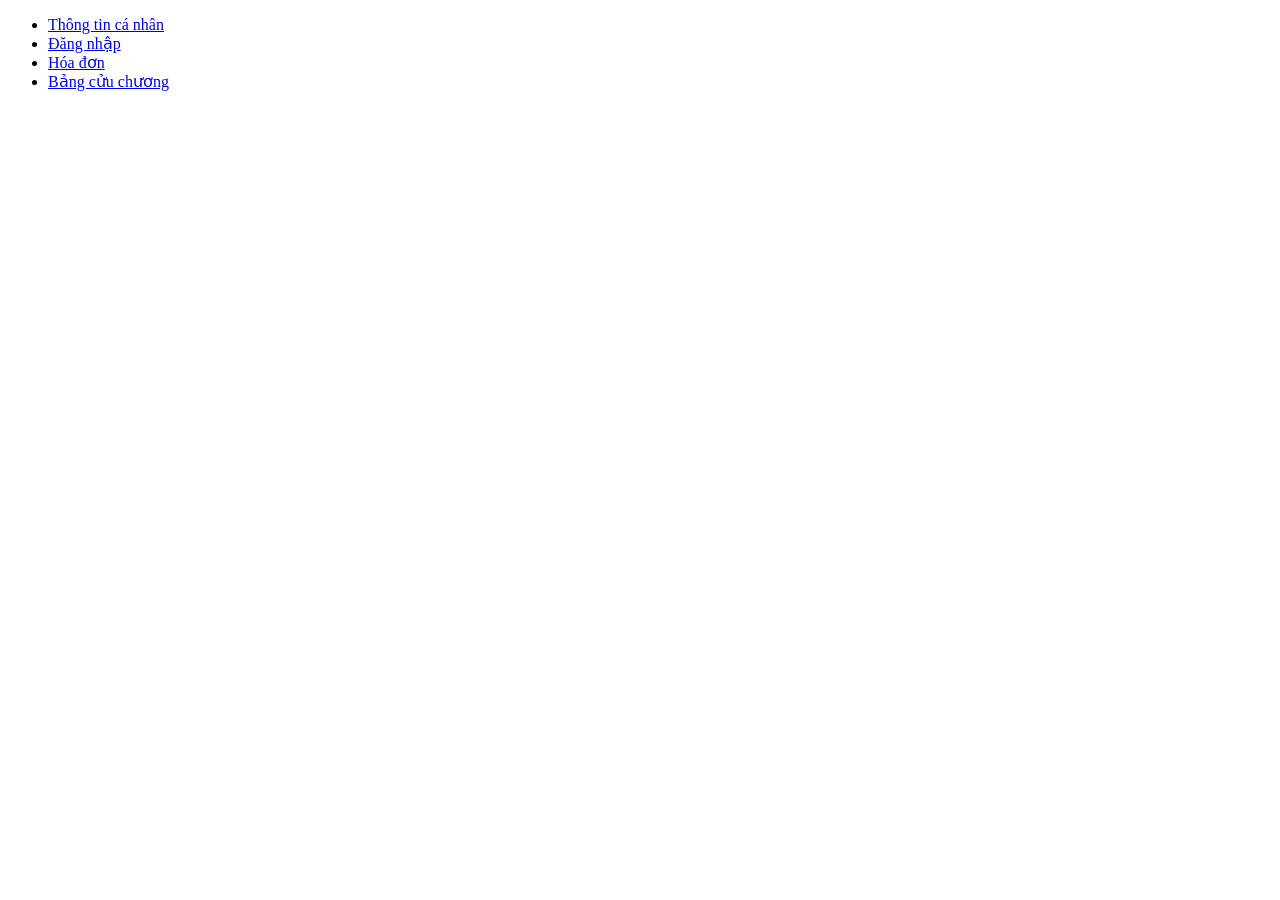
<file: index.html>
﻿<!DOCTYPE html>
<html lang = "vi">
	<head>
		<title>Thiết kế web với html</title>
		<meta charset = "utf-8">
	</head>
	<body>
		<ul>
			<li>
				<a href = "html/page1.html">Thông tin cá nhân</a>
			</li>
			<li>
				<a href = "html/page2.html">Đăng nhập</a>
			</li>
			<li>
				<a href = "html/page4.html">Hóa đơn</a>
			</li>
			<li>
				<a href = "html/page5.html">Bảng cửu chương</a>
			</li>
		</ul>
	</body>
</html>
</file>
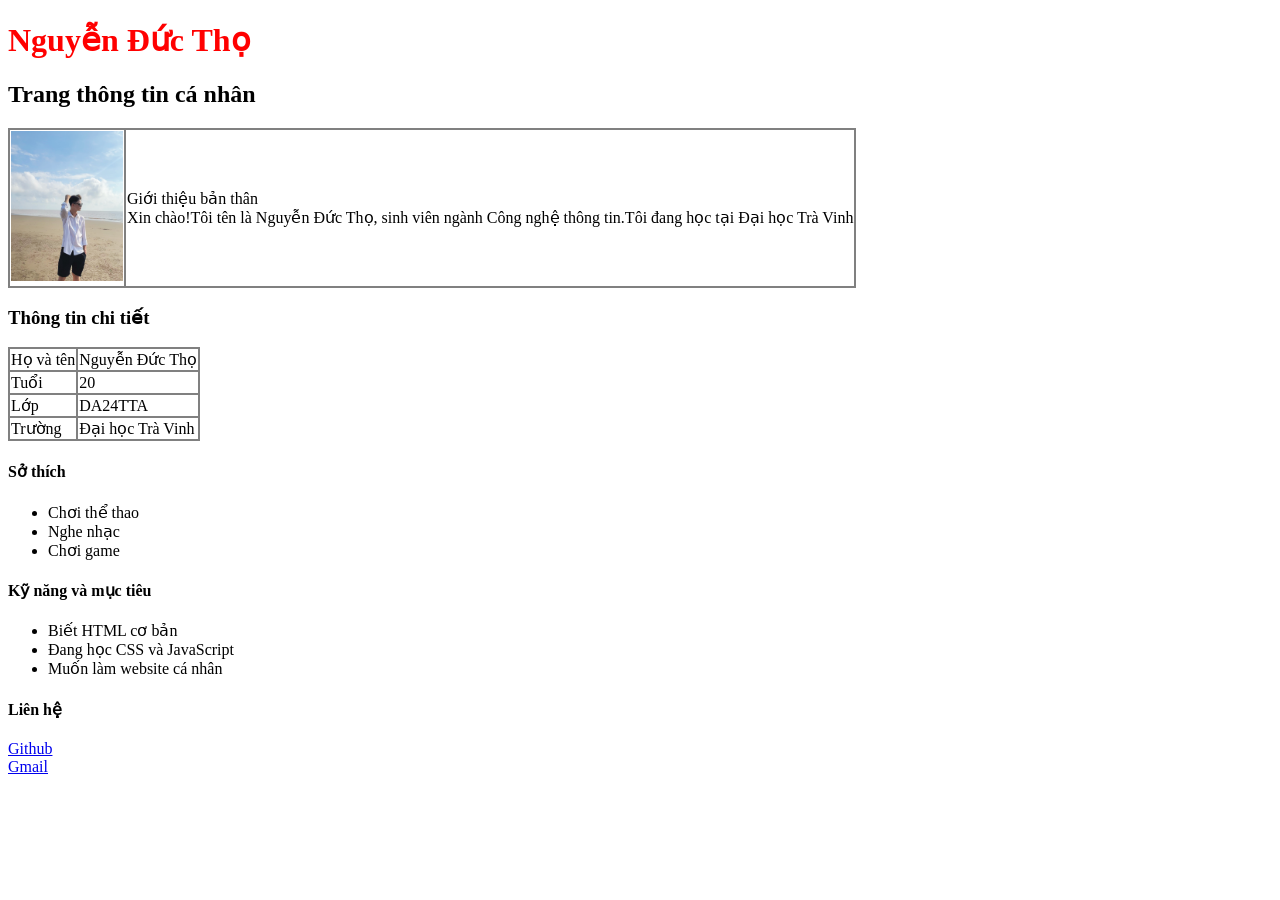
<file: html/page1.html>
﻿<!DOCTYPE html>
<html lang = "vi">
	<head>
		<title>Thông tin cá nhân</title>
		<meta charset = "utf-8">
		<link rel="stylesheet" href="../css/style1.css">
	</head>
	<body>
		<h1>Nguyễn Đức Thọ</h1>
		<h2>Trang thông tin cá nhân</h2>
		<table class="intro">
			<tr>
				<td>
					<img src = "../assets/image/avatar.png" style="height:150px; width:112px">
				</td>
				<td class="intro">
					<div>Giới thiệu bản thân</div>
					Xin chào!Tôi tên là Nguyễn Đức Thọ, sinh viên ngành Công nghệ thông tin.Tôi đang học tại Đại học Trà Vinh
				</td>
			</tr>
		</table>
			<h3>Thông tin chi tiết</h3>
		<table class="intro">
			<tr class="intro">
				<td class="intro">Họ và tên</td>
				<td>Nguyễn Đức Thọ</td>
			</tr>
			<tr class="intro">
				<td class="intro">Tuổi</td>
				<td>20</td>
			</tr>
			<tr class="intro">
				<td class="intro">Lớp</td>
				<td>DA24TTA</td>
			</tr>
			<tr class="intro">
				<td class="intro">Trường</td>
				<td>Đại học Trà Vinh</td>
			</tr>			
		</table>	
		<h4>Sở thích</h4>
		<ul>
			<li>Chơi thể thao</li>
			<li>Nghe nhạc</li>
			<li>Chơi game</li>
		</ul>
		<h4>Kỹ năng và mục tiêu</h4>
		<ul>
			<li>Biết HTML cơ bản</li>
			<li>Đang học CSS và JavaScript</li>
			<li>Muốn làm website cá nhân</li>
		</ul>
		<h4>Liên hệ</h4>
		<div><a href="https://github.com/Tho-lazy">Github</a></div>
		<div><a href="mailto:nguyenductho2006tv@gmail.com">Gmail</a></div>
	</body>
</html>
</file>
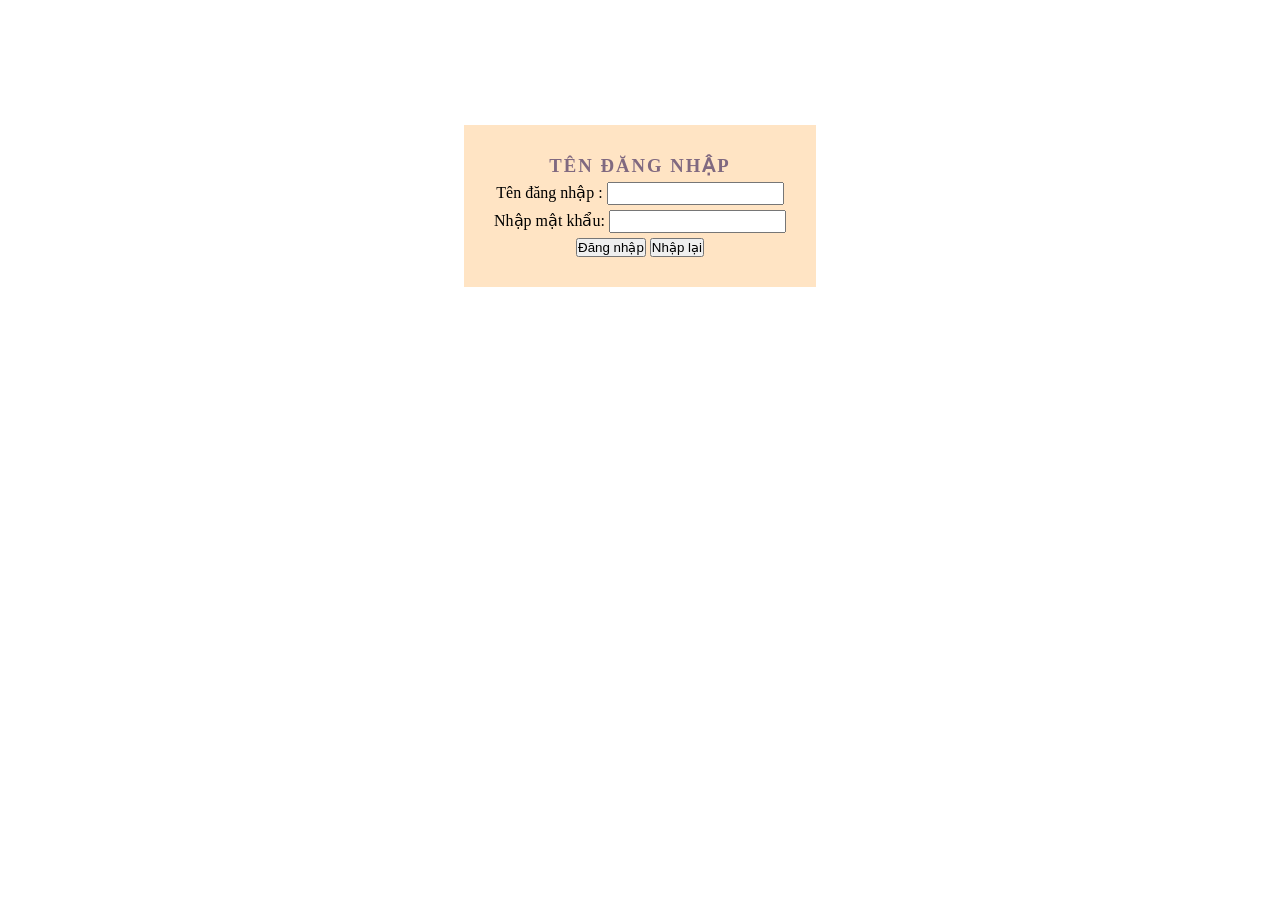
<file: html/page2.html>
﻿<!DOCTYPE html>
<html lang = "vi">
	<head>
		<title>Hệ thống đăng nhập</title>
		<meta charset = "utf-8">
		<link rel="stylesheet" href="../css/style2.css">
	</head>
	<body>
		<div class="container">
			<from id="login">
				<h3 id="title">Tên đăng nhập</h3>
				<div class = "form-group">
					<label for = "txtUsername">Tên đăng nhập :</label>
					<input class="form-control" type = "text" id = "txtUsername" name = "txtUsername">
				</div>
				<div class = "form-group">
					<label for = "txtPassword">Nhập mật khẩu: </label>
					<input class = "form-control" type = "password" id = "txtPassword" name = "txtUsername">
				</div>
				<input class = "button" type = "submit" id ="sbLogin" value = "Đăng nhập">
				<input class = "button" type = "reset" id = "rsCancel" id = "rsCancel" name = "rsCancel" value = "Nhập lại">
			</from>
		</div>
	</body>
</html>
</file>
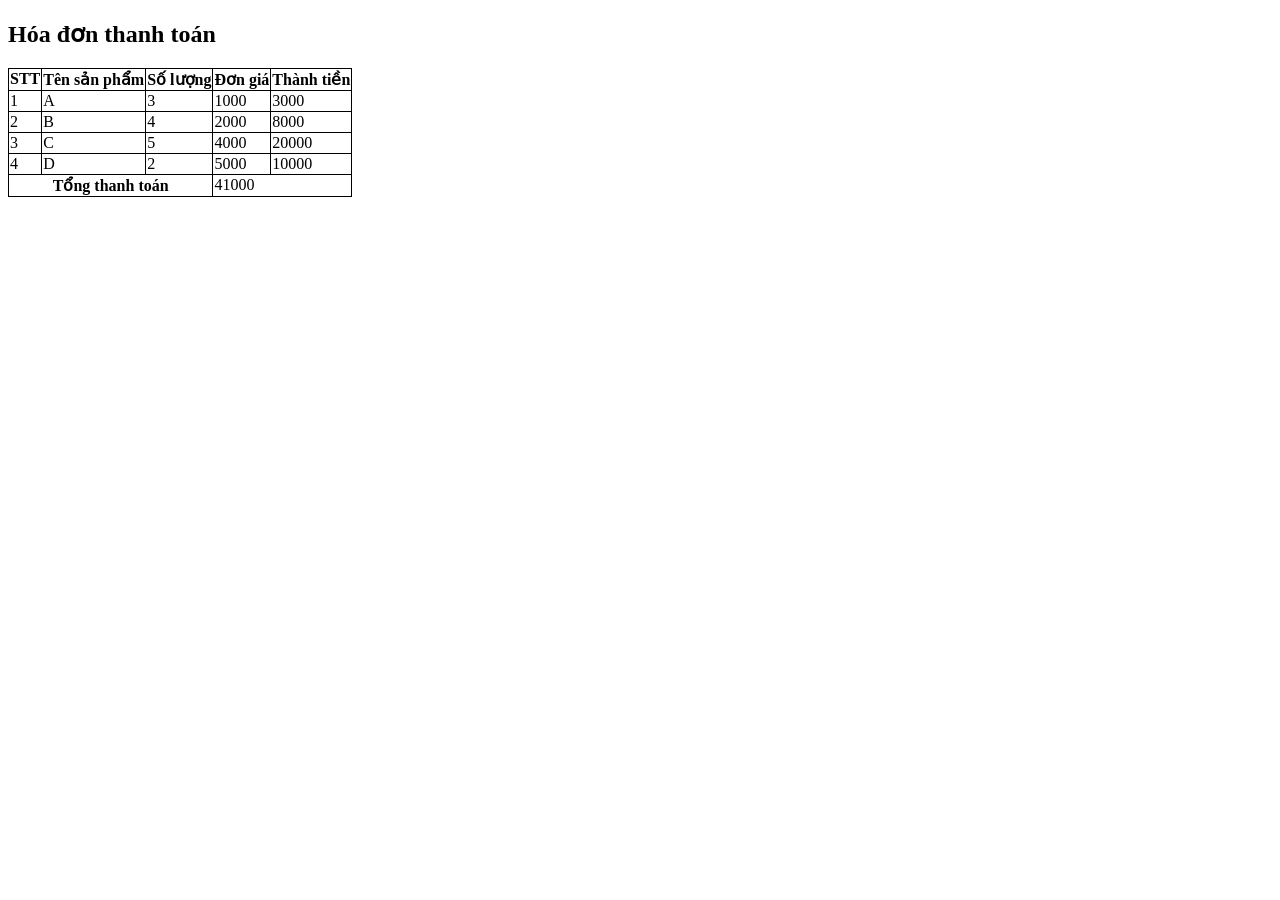
<file: html/page4.html>
﻿<!DOCTYPE html>
<html lang = "vi">
	<head>
		<title>Hóa đơn</title>
		<meta charset = "utf-8">
		<link rel="stylesheet" href="../css/style4.css">
	</head>
	<body>
		<h2 class="title">Hóa đơn thanh toán</h2>
		<table>
			<tr>
				<th>STT</th>
				<th>Tên sản phẩm</th>
				<th>Số lượng</th>
				<th>Đơn giá</th>
				<th>Thành tiền</th>
			</tr>
			<tr>
				<td>1</td>
				<td>A</td>
				<td class="Soluong">3</td>
				<td class="Dongia">1000</td>
				<td class="Thanhtien"></td>
			</tr>
			<tr>
				<td>2</td>
				<td>B</td>
				<td class="Soluong">4</td>
				<td class="Dongia">2000</td>
				<td class="Thanhtien"></td>
			</tr>
			<tr>
				<td>3</td>
				<td>C</td>
				<td class="Soluong">5</td>
				<td class="Dongia">4000</td>
				<td class="Thanhtien"></td>
			</tr>
			<tr>
				<td>4</td>
				<td>D</td>
				<td class="Soluong">2</td>
				<td class="Dongia">5000</td>
				<td class="Thanhtien"></td>
			</tr>
			<tr>
				<th colspan="3">Tổng thanh toán</th>
				<td colspan="2" id="Tong"></td>
			</tr>
		</table>
		<script>
			const Soluong = document.getElementsByClassName("Soluong");
			const Dongia = document.getElementsByClassName("Dongia");
			const Thanhtien = document.getElementsByClassName("Thanhtien")
			let S=0;
			for(let i=0; i< Dongia.length; i++){
				Thanhtien[i].innerHTML = Soluong[i].innerHTML*Dongia[i].innerHTML;
				S = S + parseInt(Thanhtien[i].innerHTML)
			}
			document.getElementById("Tong").innerHTML=S;
		</script>
	</body>
</html>
</file>
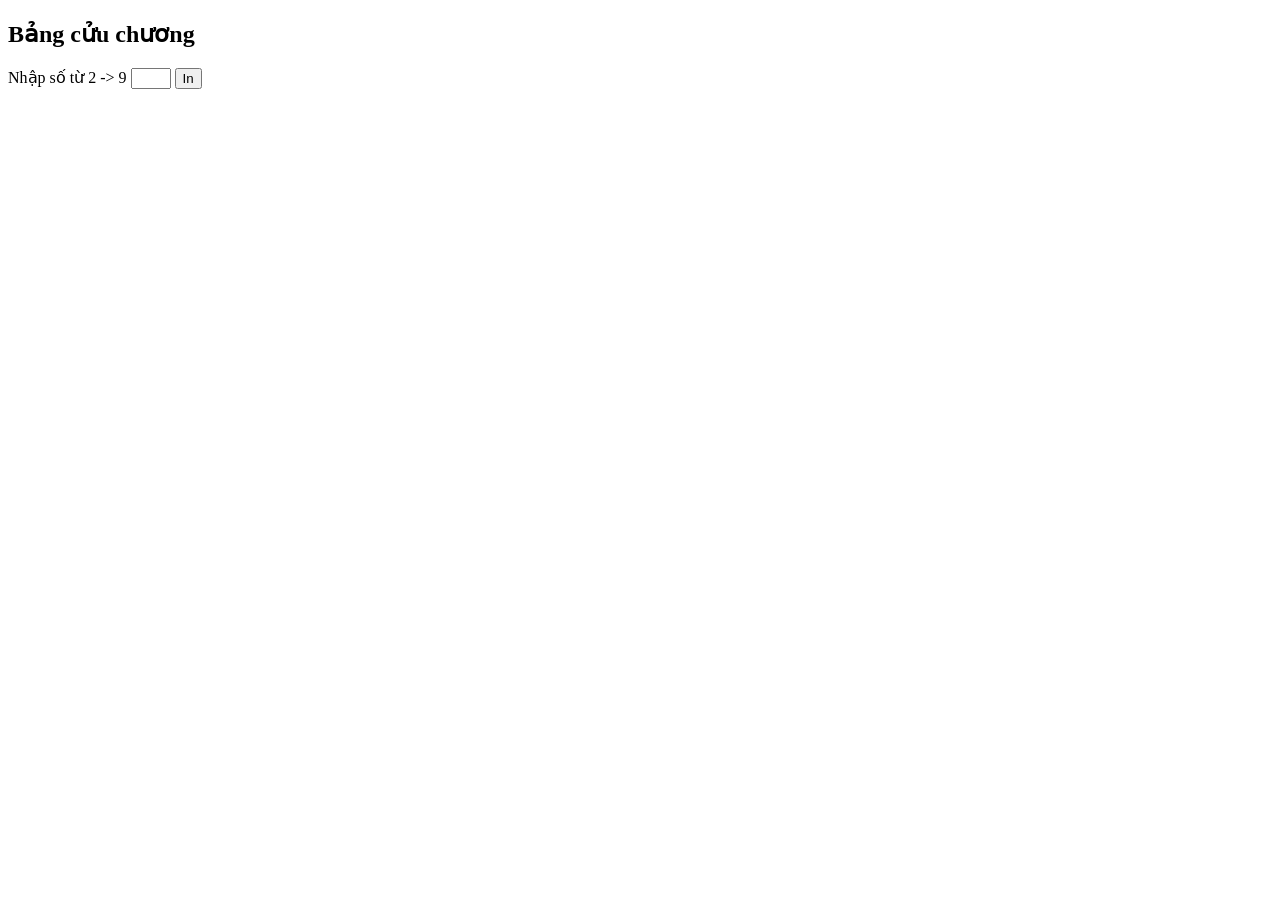
<file: html/page5.html>
﻿<!DOCTYPE html>
<html lang = "vi">
	<head>
		<title>Hệ thống đăng nhập</title>
		<meta charset = "utf-8">
	</head>
	<body>
		<form id="FrmInBCC">
			<h2>Bảng cửu chương</h2>
			<label>Nhập số từ 2 -> 9</label>
			<input id = "numBCC" name = "numBCC" type = "number" min = "2" max = "9">
			<button type = "button" onclick = "InBCC()">In</button>
			<div id="KQ">
			</div>
		</form>
		<script>
			function InBCC(){
				const myform = document.forms["FrmInBCC"];
				const myNumber = myform.elements[0];
				let num = parseInt(myNumber.value);
				let kq = "";
				for (let i=1; i<=10; i++){
					kq += num + "x" + i + "=" +(num*i) + "<br>" ;
				}
				document.getElementById("KQ").innerHTML = kq;
			}
		</script>
	</body>
</html>
</file>
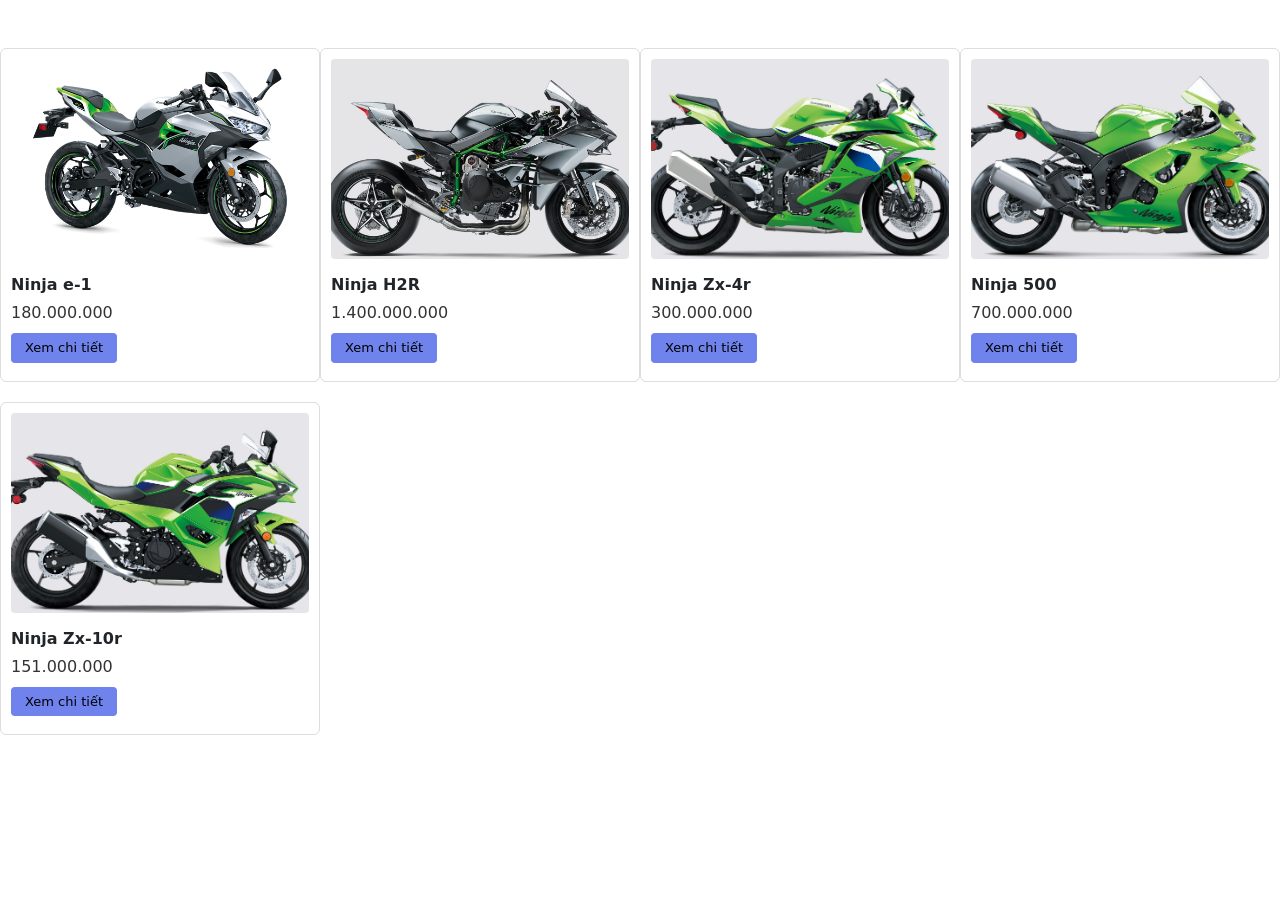
<file: html/page8.html>
﻿<!DOCTYPE html>
<html lang="vi">
<head>
    <title>Thiết kế trang hiển thị sản phẩm</title>
    <meta charset="utf-8">
    <script src="../js/lib.js"></script>
    <link href="https://cdn.jsdelivr.net/npm/bootstrap@5.3.0/dist/css/bootstrap.min.css" rel="stylesheet">
    <style>
        .product-item {
            padding: 10px;
            margin-bottom: 20px;
            border: 1px solid #ddd;
            border-radius: 6px;
            background: #fff;
        }
        .product-image img {
            width: 100%;
            height: 200px;
            object-fit: cover;
            border-radius: 4px;
        }
        .product-info { padding: 8px 0; }
        .product-name {
            font-weight: bold;
            margin: 6px 0 4px;
        }
        .product-price {
            color: #333;
            margin-bottom: 8px;
        }
        .btn-detail {
            display: inline-block;
            padding: 5px 14px;
            background-color: #0929df94;
            color: #000;
            border-radius: 4px;
            text-decoration: none;
            font-size: 13px;
        }
        .btn-detail:hover { background-color: #0b67bd; }
    </style>
</head>
<body>
    <div class="container-fluid mt-5">
        <div id="product-list" class="row"></div>
    </div>

    <script src="https://cdn.jsdelivr.net/npm/bootstrap@5.3.0/dist/js/bootstrap.bundle.min.js"></script>
    <script>
        addProduct_v2(productDatabase);
    </script>
</body>
</html>
</file>
<file: css/style1.css>
﻿.intro{
	border: 2px solid gray;
	border-collapse: collapse;
}

h1 { color: red}
</file>
<file: css/style2.css>
﻿*{
	padding: 0;
	margin: 0;
}
div.container{
	background-color: bisque;
	margin: 125px;
	padding: 30px;
	text-align: center;
}
form#frmLogin{
	background-color: aqua;
	padding: 20px;	
}
h3#title{
	text-transform: uppercase;
	letter-spacing: 2px;
	color: rgb(128, 105, 128);
}
div.form-group{
	margin-bottom: 5px;
	margin-top: 5px;
}
input.form-control{
	padding: 2px;
}
input.buttom{
	background-color: burlywood;
	border-radius: 5px;
	padding: 3px;
	color:gray;
}
body{
	display: flex;
	align-items :center;
	justify-content: center;
}
</file>
<file: css/style4.css>
﻿table,tr,th,td{
    border: 1px black solid;
    border-collapse: collapse;
    
}
</file>
